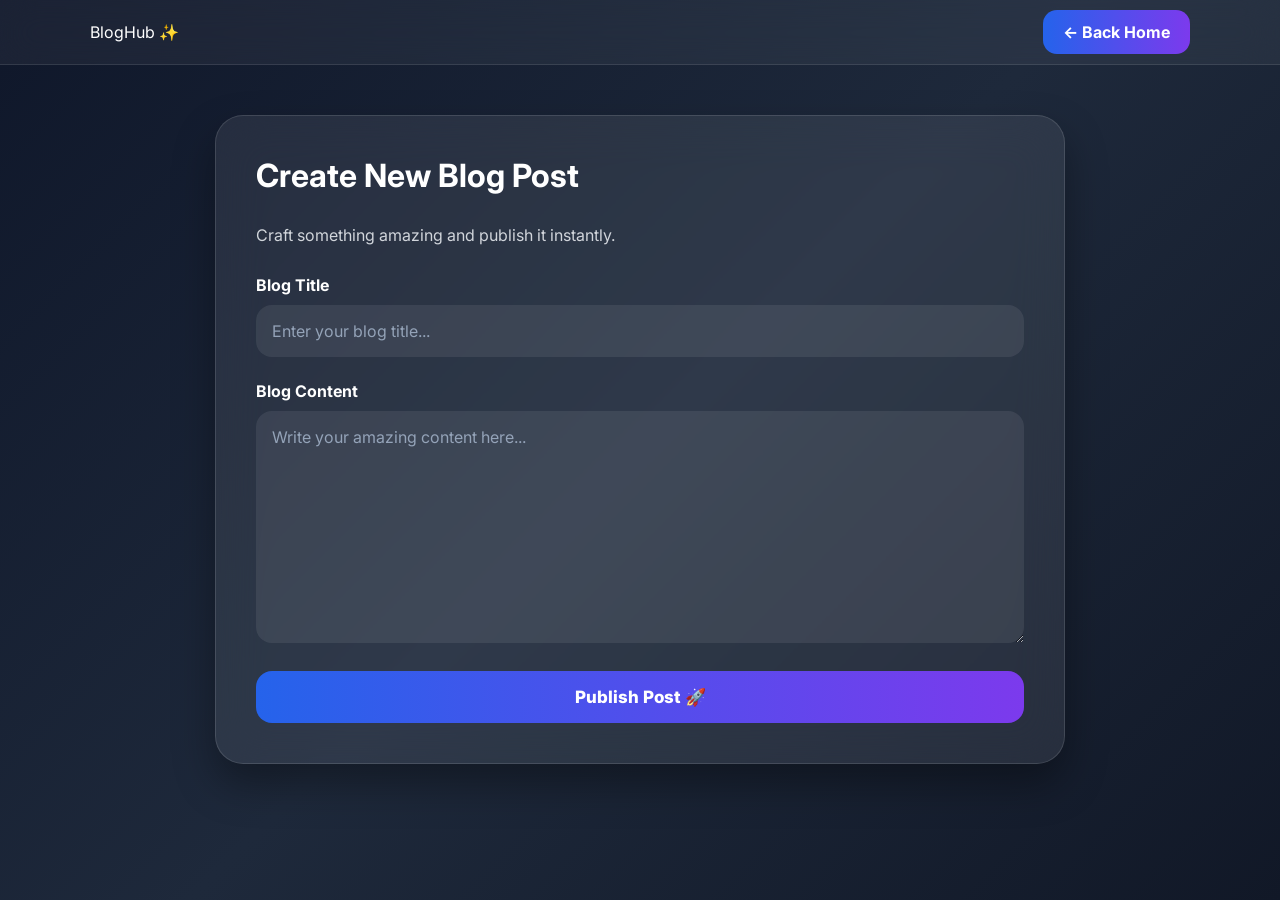
<file: frontend/create.html>
<!DOCTYPE html>
<html lang="en">

<head>

<meta charset="UTF-8">
<meta name="viewport" content="width=device-width, initial-scale=1.0">

<title>Create Post</title>

<link rel="preconnect" href="https://fonts.googleapis.com">
<link rel="preconnect" href="https://fonts.gstatic.com" crossorigin>

<link href="https://fonts.googleapis.com/css2?family=Inter:wght@400;500;600;700;800&display=swap" rel="stylesheet">

<link rel="stylesheet" href="style.css">

</head>

<body>

<header>

<div class="logo">
BlogHub ✨
</div>

<nav>
<a href="index.html">
← Back Home
</a>
</nav>

</header>

<div class="container">

<div class="create-card card">

<h2>Create New Blog Post</h2>

<p class="subtitle">
Craft something amazing and publish it instantly.
</p>

<form id="post-form">

<label>Blog Title</label>

<input
type="text"
id="title"
placeholder="Enter your blog title..."
required
>

<label>Blog Content</label>

<textarea
id="content"
rows="10"
placeholder="Write your amazing content here..."
required>
</textarea>

<button
type="submit"
class="publish-btn">

Publish Post 🚀

</button>

</form>

</div>

</div>

<script src="script.js"></script>

</body>
</html>
</file>
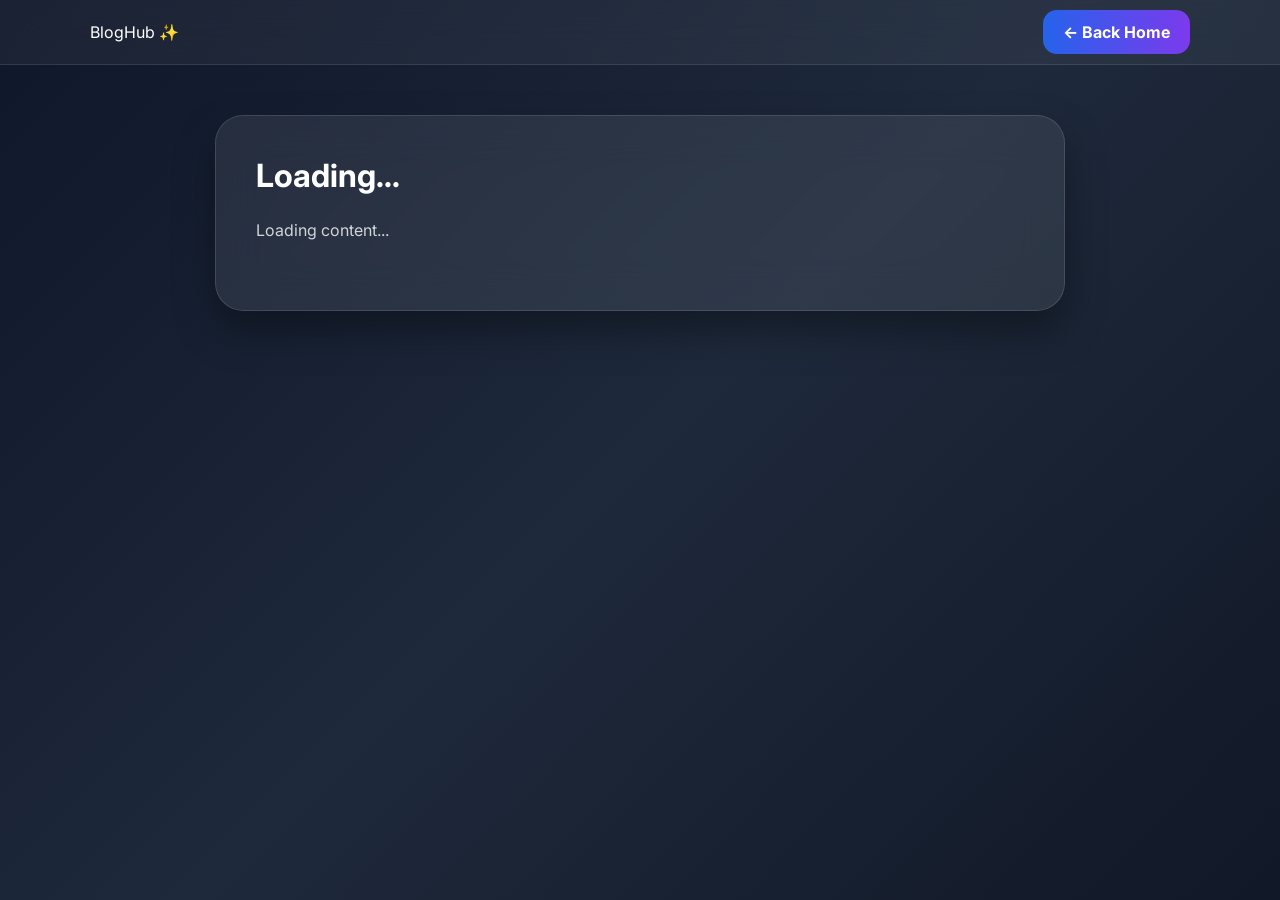
<file: frontend/post.html>
<!DOCTYPE html>
<html lang="en">

<head>

<meta charset="UTF-8">
<meta name="viewport"
content="width=device-width, initial-scale=1.0">

<title>Blog Post</title>

<link rel="preconnect"
href="https://fonts.googleapis.com">

<link rel="preconnect"
href="https://fonts.gstatic.com"
crossorigin>

<link href="https://fonts.googleapis.com/css2?family=Inter:wght@400;600;700;800&display=swap"
rel="stylesheet">

<link rel="stylesheet"
href="style.css">

</head>

<body>

<header>

<div class="logo">
BlogHub ✨
</div>

<nav>

<a href="index.html">

← Back Home

</a>

</nav>

</header>

<div class="container">

<div class="card create-card">

<h1 id="post-title">

Loading...

</h1>

<br>

<p id="post-content">

Loading content...

</p>

</div>

</div>

<script>

const API_URL =
"http://localhost:5000/posts";

const params =
new URLSearchParams(
window.location.search
);

const id =
params.get("id");

async function loadPost(){

const response =
await fetch(

`${API_URL}/${id}`

);

const post =
await response.json();

document
.getElementById(
"post-title"
).innerText = post.title;

document
.getElementById(
"post-content"
).innerText =
post.content;

}

loadPost();

</script>

</body>
</html>
</file>
<file: frontend/style.css>
*{
margin:0;
padding:0;
box-sizing:border-box;
font-family:Inter,Arial,sans-serif;
}

body{
background:linear-gradient(135deg,#0f172a,#1e293b,#111827);
min-height:100vh;
color:white;
}

header{
display:flex;
justify-content:space-between;
align-items:center;
padding:22px 7%;
backdrop-filter:blur(18px);
background:rgba(255,255,255,0.05);
border-bottom:1px solid rgba(255,255,255,0.1);
}

header h1{
font-size:30px;
font-weight:800;
}

header a{
text-decoration:none;
background:linear-gradient(90deg,#2563eb,#7c3aed);
padding:12px 20px;
border-radius:14px;
color:white;
font-weight:700;
transition:.3s;
}

header a:hover{
transform:translateY(-2px);
}

.container{
width:90%;
max-width:1300px;
margin:50px auto;
}

h2{
font-size:32px;
margin-bottom:25px;
}

#posts-container{
display:grid;
grid-template-columns:repeat(auto-fit,minmax(350px,1fr));
gap:28px;
}

.card{
background:rgba(255,255,255,0.08);
backdrop-filter:blur(24px);
border:1px solid rgba(255,255,255,0.12);
padding:28px;
border-radius:28px;
box-shadow:0 20px 40px rgba(0,0,0,0.35);
transition:.35s;
}

.card:hover{
transform:translateY(-8px);
}

.card h3{
font-size:24px;
margin-bottom:14px;
}

small{
    display:block;
    margin:8px 0 15px;
    color:#94a3b8;
}

.card p{
line-height:1.9;
color:#d1d5db;
margin-bottom:25px;
}

.btn-group{
display:flex;
gap:14px;
}

button{
padding:12px 20px;
border:none;
border-radius:14px;
cursor:pointer;
font-size:15px;
font-weight:700;
transition:.3s;
}

.read-btn{
background:linear-gradient(90deg,#22c55e,#16a34a);
color:white;
}

.edit-btn{
background:linear-gradient(90deg,#f59e0b,#d97706);
color:white;
}

.delete-btn{
background:linear-gradient(90deg,#ef4444,#dc2626);
color:white;
}

button:hover{
transform:scale(1.05);
}

.create-card{
max-width:850px;
margin:auto;
padding:40px;
}

.subtitle{
color:#cbd5e1;
margin-bottom:28px;
font-size:16px;
}

label{
display:block;
margin-bottom:10px;
font-weight:700;
}

input,
textarea{
width:100%;
padding:16px;
margin-bottom:24px;
border-radius:16px;
border:none;
background:rgba(255,255,255,0.08);
color:white;
font-size:16px;
outline:none;
}

input::placeholder,
textarea::placeholder{
color:#94a3b8;
}

.publish-btn{
width:100%;
padding:16px;
background:linear-gradient(90deg,#2563eb,#7c3aed);
color:white;
font-size:17px;
font-weight:800;
border-radius:16px;
}

#loading{
text-align:center;
font-size:18px;
padding:30px;
}

#toast{
position:fixed;
bottom:25px;
right:25px;
background:#22c55e;
color:white;
padding:14px 20px;
border-radius:12px;
font-weight:600;
opacity:0;
transition:.4s;
z-index:9999;
}

/* Responsive */

@media(max-width:768px){

    header{
        flex-direction:column;
        gap:15px;
        text-align:center;
    }

    .hero h1{
font-size:40px;
}

.hero p{
font-size:15px;
}

#posts-container{
grid-template-columns:1fr;
}

.card{
padding:22px;
}

.create-card{
padding:25px;
}

button{
width:100%;
}

.btn-group{
flex-direction:column;
}

}
</file>
